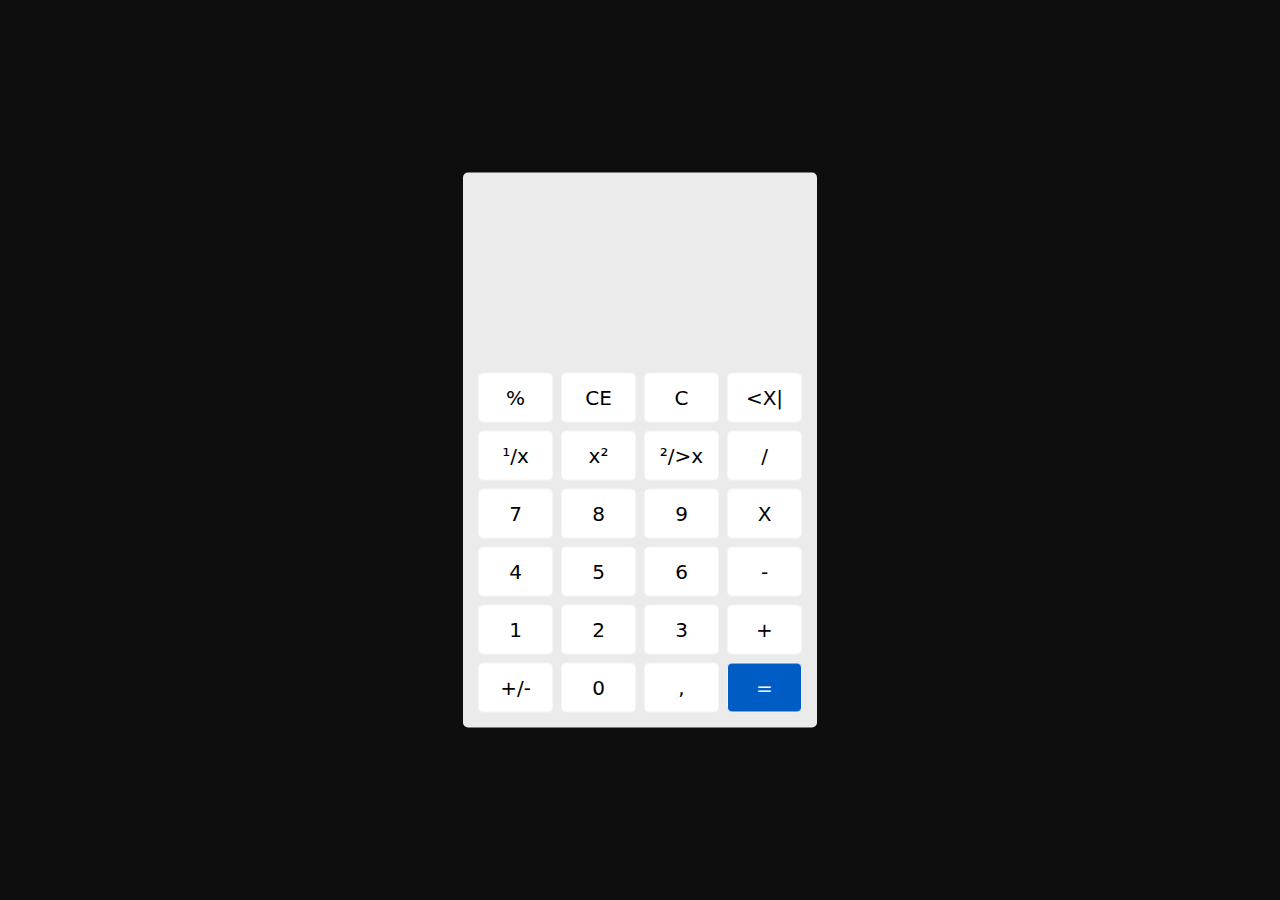
<file: Calculadora/index.html>
<!DOCTYPE html>
<html lang="en">
<head>
    <meta charset="UTF-8">
    <meta http-equiv="X-UA-Compatible" content="IE=edge">
    <meta name="viewport" content="width=device-width, initial-scale=1.0">
    <link rel="stylesheet" href="style.css">
    <link rel="shortcut icon" href="https://upload.wikimedia.org/wikipedia/commons/5/55/Windows_Calculator_icon.png" type="image/x-icon">
    <title>Calculadora</title>
</head>
<body>
    <main>
        <div class="calculadora">
            <p id="resultado" aria-placeholder="0"></p>
            <table>
                <tr>
                    <td><input type="button" id="button" value="%" onclick="insert('%')"></td>
                    <td><input type="button" id="button" value="CE"   onclick=""></td>
                    <td><input type="button" id="button" value="C" onclick="clean()"></td>
                    <td><input type="button" id="button" value="<X|"   onclick="back()"></td>
                </tr>
                <tr>
                    <td><input type="button" id="button" value="¹/x" onclick="""></td>
                    <td><input type="button" id="button" value="x²"   onclick=""></td>
                    <td><input type="button" id="button" value="²/>x" onclick=""></td>
                    <td><input type="button" id="button" value="/"   onclick="insert('/')"></td>
                </tr>
                <tr>
                    <td><input type="button" id="button" value="7" onclick="insert('7')"></td>
                    <td><input type="button" value="8"  id="button" onclick="insert('8')"></td>
                    <td><input type="button" id="button"  value="9" onclick="insert('9')"></td>
                    <td><input type="button" value="X"  id="button" onclick="insert('*')"></td>
                </tr>
                <tr>
                    <td><input type="button" id="button"  value="4" onclick="insert('4')"></td>
                    <td><input type="button" id="button"  value="5" onclick="insert('5')"></td>
                    <td><input type="button" id="button"  value="6" onclick="insert('6')"></td>
                    <td><input type="button" id="button"  value="-" onclick="insert('-')"></td>
                </tr>
                <tr>
                    <td><input type="button" id="button"  value="1" onclick="insert('1')"></td>
                    <td><input type="button" id="button"  value="2" onclick="insert('2')"></td>
                    <td><input type="button" id="button"  value="3" onclick="insert('3')"></td>
                    <td><input type="button" id="button"  value="+" onclick="insert('+')"></td>
                </tr>
                <tr>
                    <td><input type="button" id="button"  value="+/-" onclick="insert('1')"></td>
                    <td><input type="button" id="button"  value="0" onclick="insert('2')"></td>
                    <td><input type="button" id="button"  value="," onclick="insert('3')"></td>
                    <td><input style="background-color: rgb(0, 92, 197); color: #ffffff;" type="button" id="button"  value="=" onclick="cal()"></td>
                </tr>
            </table>
        </div>
    </main>
    <script src="index.js"></script>
</body>
</html>
</file>
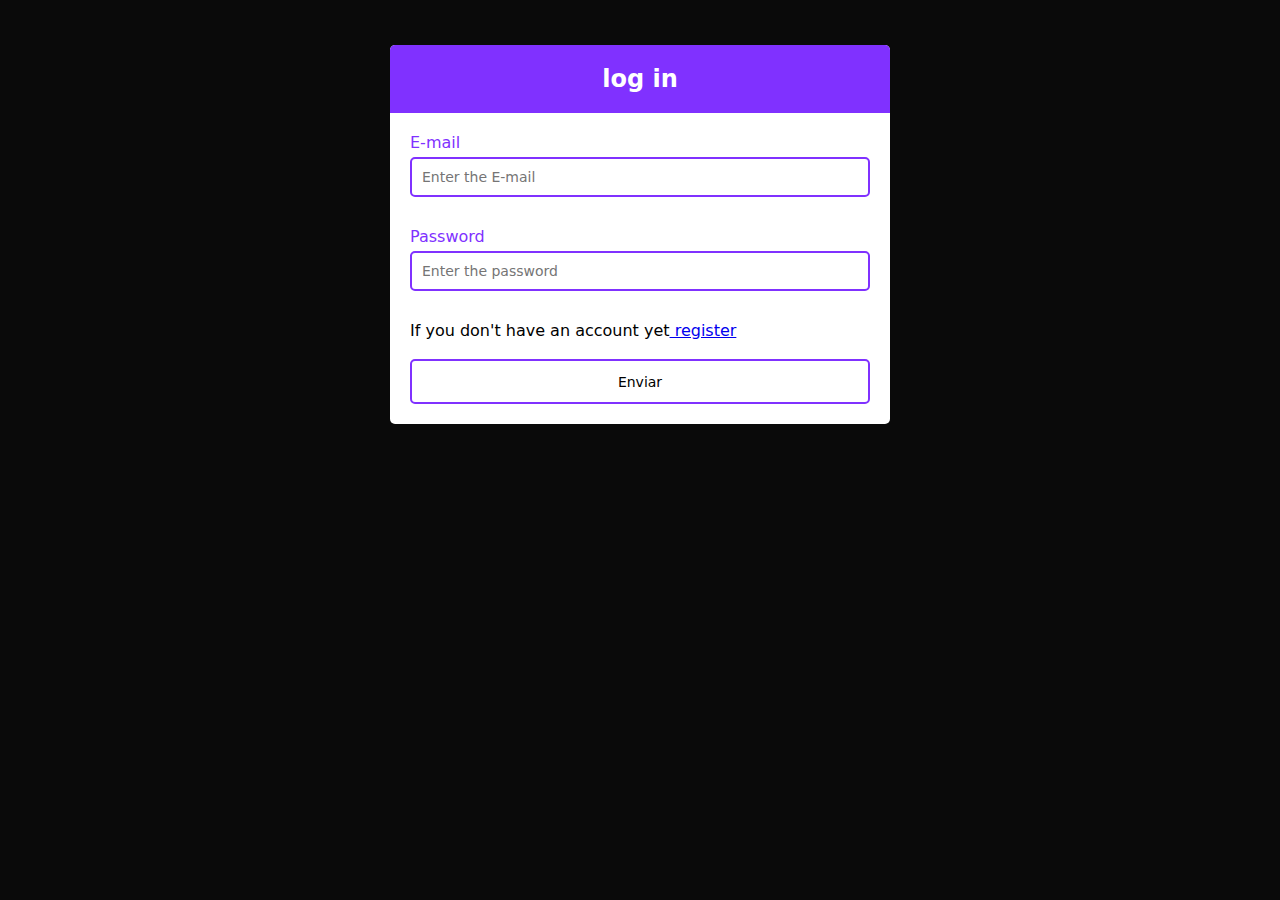
<file: Formulario/login.html>
<!DOCTYPE html>
<html lang="en">
<head>
    <meta charset="UTF-8">
    <meta http-equiv="X-UA-Compatible" content="IE=edge">
    <meta name="viewport" content="width=device-width, initial-scale=1.0">
    <link rel="stylesheet" href="styles/style.css">
    <title>Formulario de login</title>
</head>
<body>
    <div class="login">
        <header>
            <h2>log in</h2>
        </header>
        <form id="form" class="form">
            <div class="form-controls">
                <label for="username">E-mail</label>
                <input type="text" name="username" id="username" placeholder="Enter the E-mail">
                <img src="imgs/check-circle-fill.svg" class="successimg" alt="">
                <img src="imgs/exclamation-circle-fill.svg" class="errorimg" alt="">
                <small>Error message</small>
            </div>
            <div class="form-controls">
                <label for="password">Password</label>
                <input type="password" name="password" id="password" placeholder="Enter the password">
                <img src="imgs/check-circle-fill.svg" class="successimg" alt="">
                <img src="imgs/exclamation-circle-fill.svg" class="errorimg" alt="">
                <small>Error message</small>
            </div>
            <p>If you don't have an account yet<a href="register.html" style="cursor: pointer;"> register</a></p>
            <br>
            <button type="submit"> Enviar</button>
        </form>
    </div>
    <script src="js/login.js"></script>
</body>
</html>
</file>
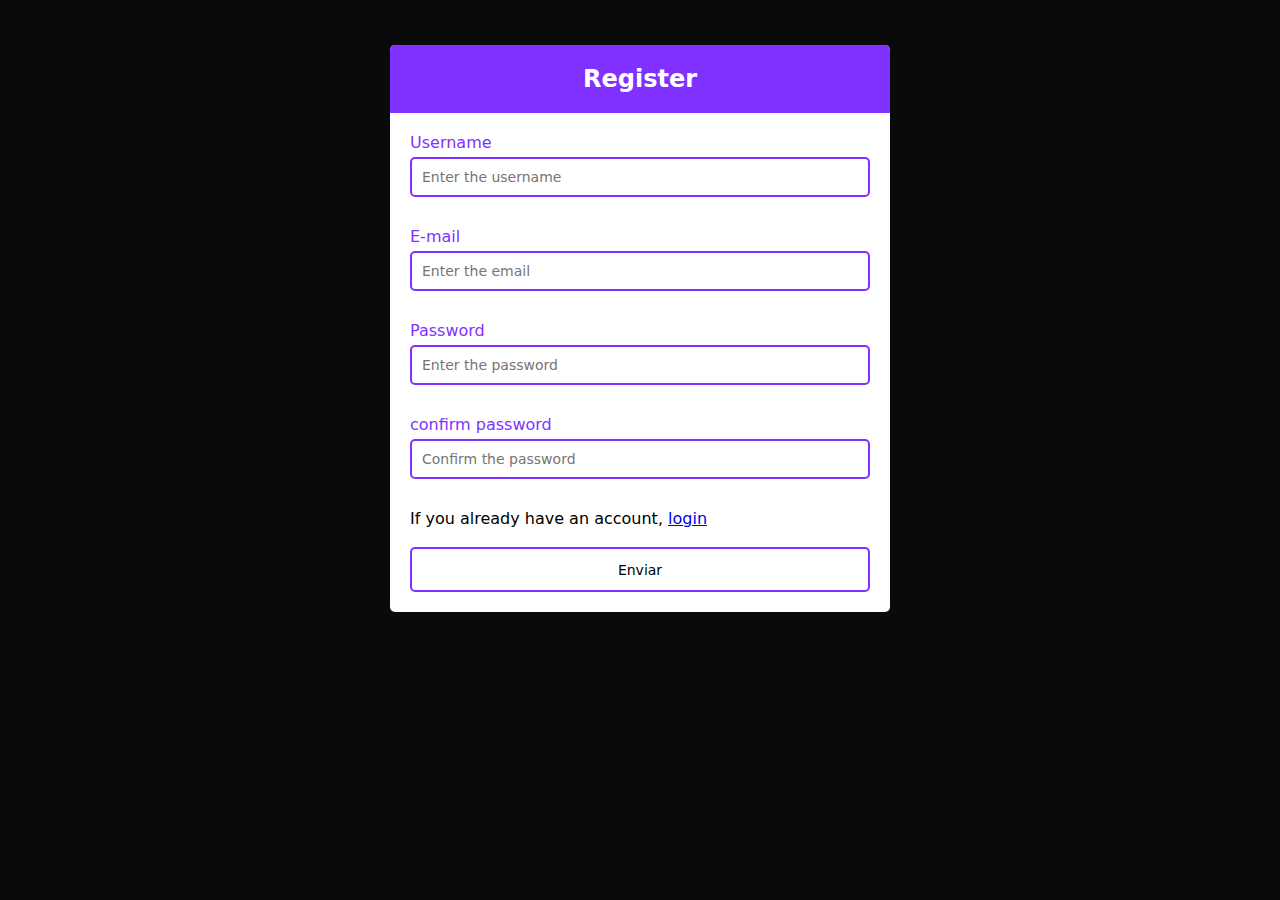
<file: Formulario/register.html>
<!DOCTYPE html>
<html lang="pt-br">
<head>
    <meta charset="UTF-8">
    <meta http-equiv="X-UA-Compatible" content="IE=edge">
    <meta name="viewport" content="width=device-width, initial-scale=1.0">
    <link rel="stylesheet" href="styles/style.css">
    <link rel="shortcut icon" href="imgs/check-circle-fill.svg" type="image/x-icon">
    <title>Formulario de register</title>
</head>
<body>
      <div class="register">
        <header>
            <h2>Register</h2>
        </header>
        <form id="form" class="form">
            <div class="form-controls">
                <label for="username">Username</label>
                <input type="text" name="username" id="username" placeholder="Enter the username">
                <img src="imgs/check-circle-fill.svg" class="successimg" alt="">
                <img src="imgs/exclamation-circle-fill.svg" class="errorimg" alt="">
                <small>Error message</small>
            </div>
            <div class="form-controls">
                <label for="email">E-mail</label>
                <input type="text" name="email" id="email" placeholder="Enter the email">
                <img src="imgs/check-circle-fill.svg" class="successimg" alt="">
                <img src="imgs/exclamation-circle-fill.svg" class="errorimg" alt="">
                <small>Error message</small>
            </div>
            <div class="form-controls">
                <label for="password">Password</label>
                <input type="password" name="password" id="password" placeholder="Enter the password">
                <img src="imgs/check-circle-fill.svg" class="successimg" alt="">
                <img src="imgs/exclamation-circle-fill.svg" class="errorimg" alt="">
                <small>Error message</small>
            </div>
            <div class="form-controls">
                <label for="ConfirmPassword">confirm password</label>
                <input type="password" name="ConfirmPassword" id="ConfirmPassword" placeholder="Confirm the password">
                <img src="imgs/check-circle-fill.svg" class="successimg" alt="">
                <img src="imgs/exclamation-circle-fill.svg" class="errorimg" alt="">
                <small>Error message</small>
            </div>
            <p>If you already have an account, <a href="login.html" style="cursor: pointer;">login</a></p>
            <br>
            <button type="submit">Enviar</button>
        </form>
      </div>

    <script src="js/register.js"></script>
</body>
</html>
</file>
<file: Calculadora/style.css>
*{
    margin: 0;
    padding: 0;
}
.calculadora{
    position: absolute;
    background-color: rgb(235, 235, 235);
    top: 50%;
    left: 50%;
    transform: translate(-50%,-50%);
    border-radius: 5px;
    padding: 10px;
    padding-top: 150px;
    padding-left: 10px;
}
main{
    background: rgb(14, 14, 14);
    height: 100vh;
    color: rgb(0, 0, 0);
    font-family: Arial, Helvetica, sans-serif;
    text-align: center;
}

#resultado{
    color: black;
    height: 5vh;
    position: relative;
    right: 15px;
    top: -8vh;
    text-align: right;
    font-size: 45px;
    
    font-family: system-ui, -apple-system, BlinkMacSystemFont, 'Segoe UI', Roboto, Oxygen, Ubuntu, Cantarell, 'Open Sans', 'Helvetica Neue', sans-serif;
    
}
input#button{
    width: 75px;
    height: 50px;
    border-style: solid;
    border-radius: 5px;
    border-color: whitesmoke;
    border-width: 1px;
    font-size: 20px;
    font-family: system-ui, -apple-system, BlinkMacSystemFont, 'Segoe UI', Roboto, Oxygen, Ubuntu, Cantarell, 'Open Sans', 'Helvetica Neue', sans-serif;
    cursor: pointer;
    margin: 3px;
    background-color: rgb(255, 255, 255);
    color: rgb(0, 0, 0);
    transition: .4s;
}
input#button:hover{
    background-color: rgba(0, 0, 0, 0.1);
    transition: .4s;
}
</file>
<file: Formulario/styles/style.css>
*{
    box-sizing: border-box;
    margin: 0;
    padding: 0;
    font-family: system-ui, -apple-system, BlinkMacSystemFont, 'Segoe UI', Roboto, Oxygen, Ubuntu, Cantarell, 'Open Sans', 'Helvetica Neue', sans-serif;
}
body{
    width: 100%;
    min-width: 100vh;
    background: rgb(10, 10, 10);
    display: flex;
    justify-content: center;
    align-items: center;
    overflow: hidden;
}
.login{
    display: block;
    background-color: rgb(255, 255, 255);
    border-radius: 5px;
    box-sizing: 0 2px 5px rgba(0,0,0,0.2);
    min-width: 300px;
    width: 500px;
    max-width: 100%;
    overflow: hidden;
    position: relative;
    top: 5vh;
}
.register{
    display: block;
    background-color: rgb(255, 255, 255);
    border-radius: 5px;
    box-sizing: 0 2px 5px rgba(0,0,0,0.2);
    min-width: 300px;
    width: 500px;
    max-width: 100%;
    overflow: hidden;
    position: relative;
    top: 5vh;
}
header{
    background-color: rgb(128, 49, 255);
    color: #fff;
    text-align: center;
    padding: 20px;
}
.form{
    padding: 20px;
}
.form-controls{
    margin-bottom: 10px;
    padding-bottom: 20px;
    position: relative;
}

.form-controls label{
    display: inline-block;
    margin-bottom: 5px;
}
.form-controls input{
    border: 2px solid rgb(128, 49, 255);
    display: block;
    border-radius: 5px;
    font-size: 14px;
    width: 100%;
    padding: 10px;
}
.form-controls input::target-text{
    border-color: rgb(128, 49, 255);
}
.form-controls img{
    position: absolute;
    top: 40px;
    right: 10px;
    visibility: hidden;
}
.form-controls label{
    color: rgb(128, 49, 255);
}
.form-controls small{
    position: absolute;
    bottom: 0;
    left: 0;
    visibility: hidden;
}
.form button{
    background-color: rgb(255, 255, 255);
    border: 2px solid rgb(128, 49, 255);
    color: #000000;
    font-size: 14px;
    width: 100%;
    height: 5vh;
    border-radius: 5px;
    transition: .3s;
}
.form button:hover{
    cursor: pointer;
    background-color: rgb(0, 0, 0);
    color: rgb(255, 255, 255);
}

/*error and success*/
.form-controls.success input{
    border-color: lawngreen;
}
.form-controls.error input{
    border-color: hsl(0, 100%, 50%);
}
.form-controls.success label{
   color: lawngreen;
}
.form-controls.error label{
    color: red;
 }

.form-controls.error input{
    border-color: hsl(0, 100%, 50%);
}

.form-controls.success img.successimg{
    visibility: visible;
}
.form-controls.error img.errorimg{
    visibility: visible;
}
.form-controls.error small{
    visibility: visible;
    color: red;
}
</file>
